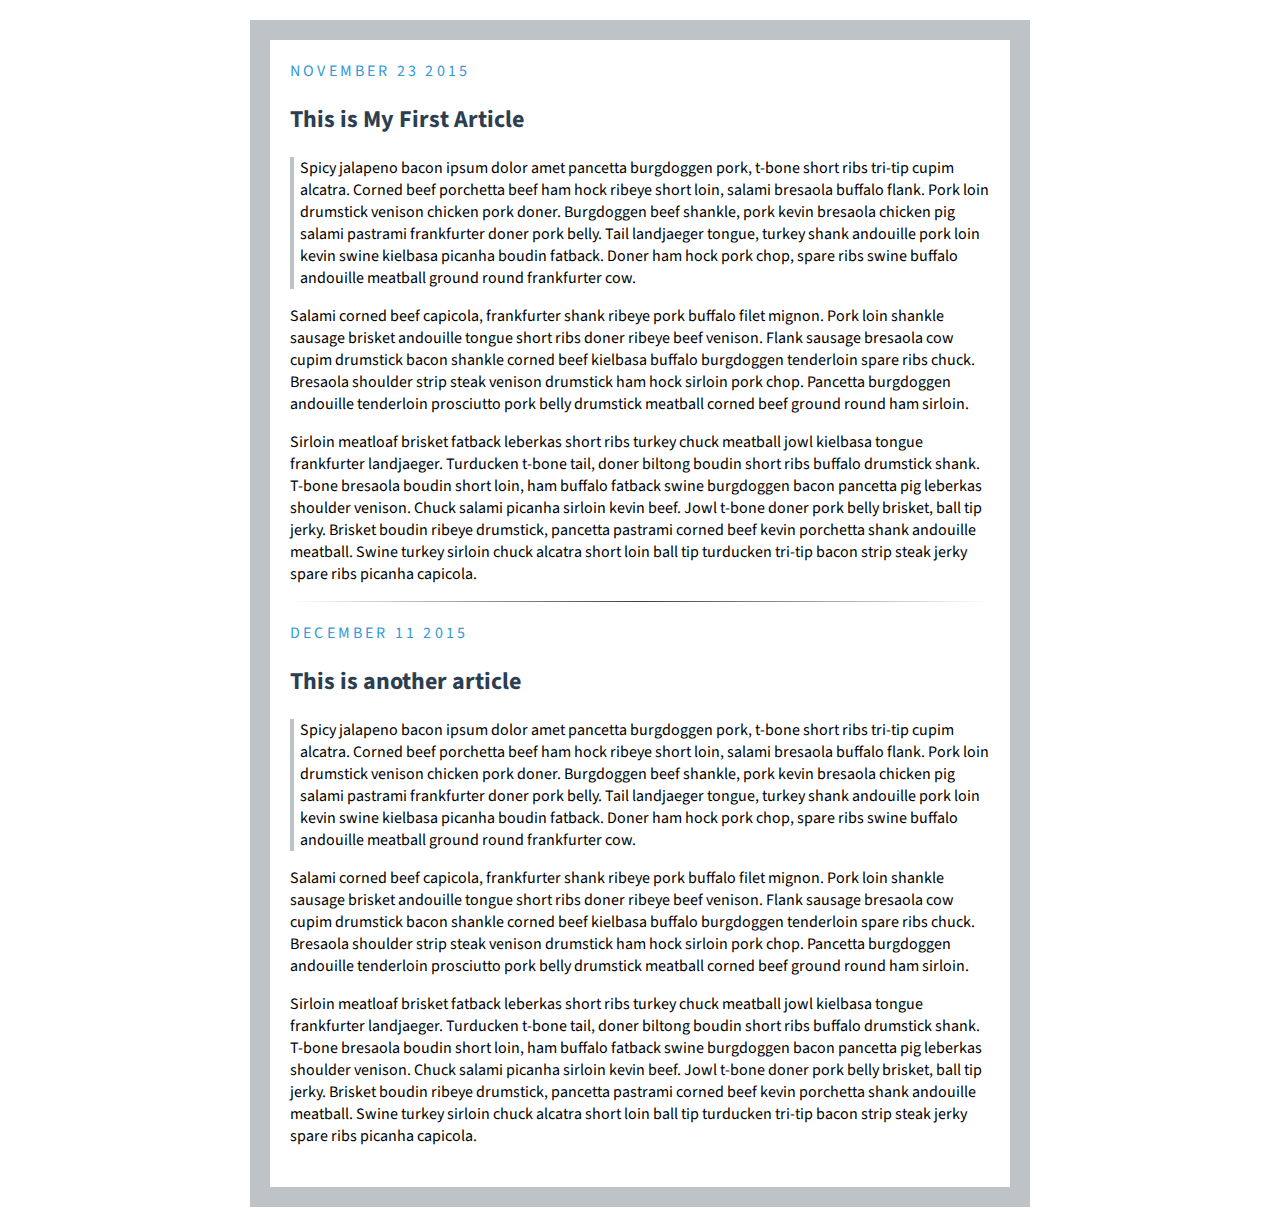
<file: blog.html>
<!DOCTYPE html>
<html>
<head>
    <title>First blog</title>
    <link rel="stylesheet" type="text/css" media="screen" href="blog.css" />
    <link href="https://fonts.googleapis.com/css?family=Source+Sans+Pro" rel="stylesheet">
</head>
<body>
    <div class="post">
        <div class="date">november 23 2015</div>
        <h2>This is My First Article</h2>
        <p class="special">Spicy jalapeno bacon ipsum dolor amet pancetta burgdoggen pork, t-bone short ribs tri-tip cupim alcatra. Corned beef porchetta beef ham hock ribeye short loin, salami bresaola buffalo flank. Pork loin drumstick venison chicken pork doner. Burgdoggen beef shankle, pork kevin bresaola chicken pig salami pastrami frankfurter doner pork belly. Tail landjaeger tongue, turkey shank andouille pork loin kevin swine kielbasa picanha boudin fatback. Doner ham hock pork chop, spare ribs swine buffalo andouille meatball ground round frankfurter cow.</p>
        <p>Salami corned beef capicola, frankfurter shank ribeye pork buffalo filet mignon. Pork loin shankle sausage brisket andouille tongue short ribs doner ribeye beef venison. Flank sausage bresaola cow cupim drumstick bacon shankle corned beef kielbasa buffalo burgdoggen tenderloin spare ribs chuck. Bresaola shoulder strip steak venison drumstick ham hock sirloin pork chop. Pancetta burgdoggen andouille tenderloin prosciutto pork belly drumstick meatball corned beef ground round ham sirloin.</p>
        <p>Sirloin meatloaf brisket fatback leberkas short ribs turkey chuck meatball jowl kielbasa tongue frankfurter landjaeger. Turducken t-bone tail, doner biltong boudin short ribs buffalo drumstick shank. T-bone bresaola boudin short loin, ham buffalo fatback swine burgdoggen bacon pancetta pig leberkas shoulder venison. Chuck salami picanha sirloin kevin beef. Jowl t-bone doner pork belly brisket, ball tip jerky. Brisket boudin ribeye drumstick, pancetta pastrami corned beef kevin porchetta shank andouille meatball. Swine turkey sirloin chuck alcatra short loin ball tip turducken tri-tip bacon strip steak jerky spare ribs picanha capicola.</p>
        <hr>
    </div>

    <div class="post">
            <div class="date">december 11 2015</div>
            <h2>This is another article</h2>
            <p class="special">Spicy jalapeno bacon ipsum dolor amet pancetta burgdoggen pork, t-bone short ribs tri-tip cupim alcatra. Corned beef porchetta beef ham hock ribeye short loin, salami bresaola buffalo flank. Pork loin drumstick venison chicken pork doner. Burgdoggen beef shankle, pork kevin bresaola chicken pig salami pastrami frankfurter doner pork belly. Tail landjaeger tongue, turkey shank andouille pork loin kevin swine kielbasa picanha boudin fatback. Doner ham hock pork chop, spare ribs swine buffalo andouille meatball ground round frankfurter cow.</p>
            <p>Salami corned beef capicola, frankfurter shank ribeye pork buffalo filet mignon. Pork loin shankle sausage brisket andouille tongue short ribs doner ribeye beef venison. Flank sausage bresaola cow cupim drumstick bacon shankle corned beef kielbasa buffalo burgdoggen tenderloin spare ribs chuck. Bresaola shoulder strip steak venison drumstick ham hock sirloin pork chop. Pancetta burgdoggen andouille tenderloin prosciutto pork belly drumstick meatball corned beef ground round ham sirloin.</p>
            <p>Sirloin meatloaf brisket fatback leberkas short ribs turkey chuck meatball jowl kielbasa tongue frankfurter landjaeger. Turducken t-bone tail, doner biltong boudin short ribs buffalo drumstick shank. T-bone bresaola boudin short loin, ham buffalo fatback swine burgdoggen bacon pancetta pig leberkas shoulder venison. Chuck salami picanha sirloin kevin beef. Jowl t-bone doner pork belly brisket, ball tip jerky. Brisket boudin ribeye drumstick, pancetta pastrami corned beef kevin porchetta shank andouille meatball. Swine turkey sirloin chuck alcatra short loin ball tip turducken tri-tip bacon strip steak jerky spare ribs picanha capicola.</p>
    </div>
</body>
</html>
</file>
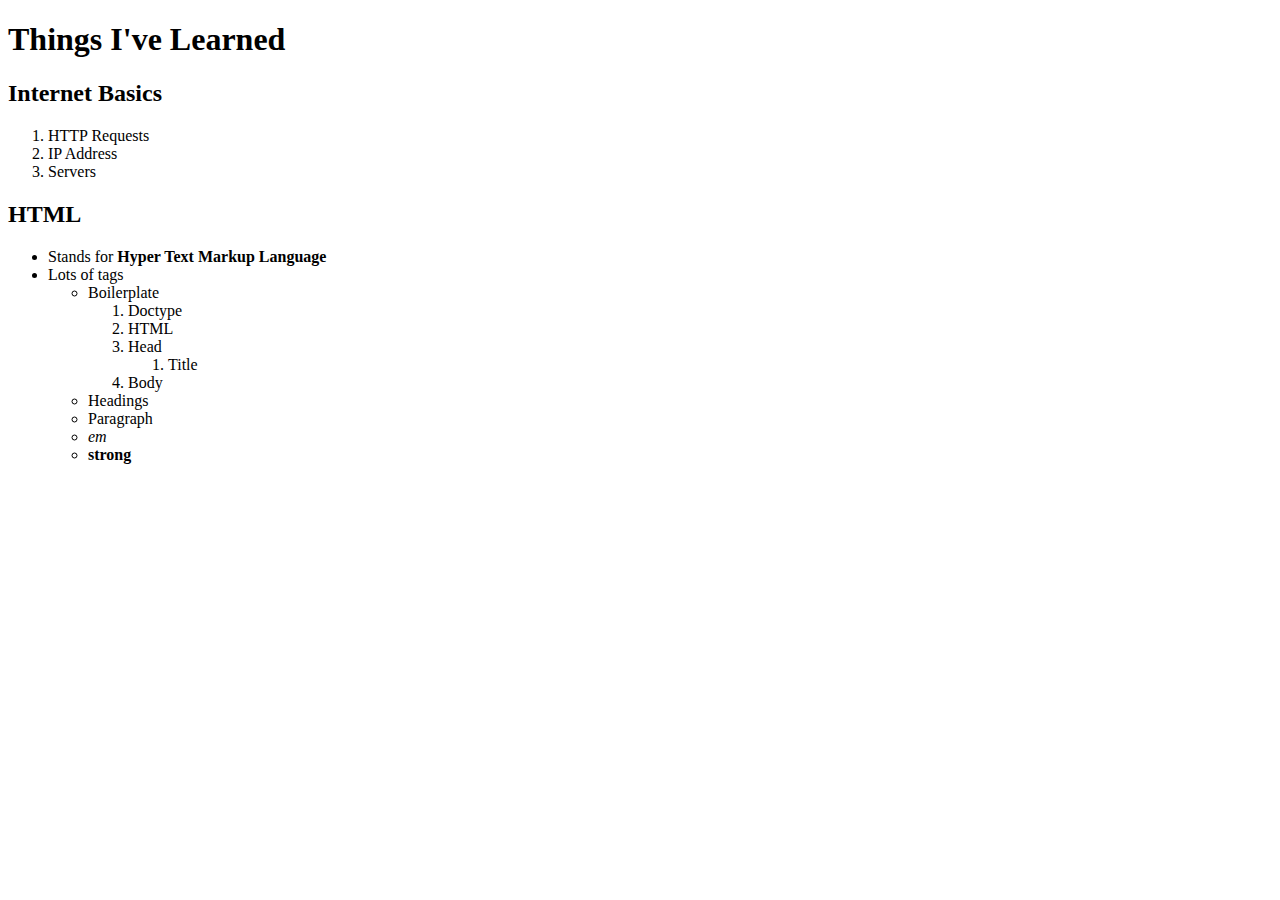
<file: quiz1.html>
<!DOCTYPE html>
<html>
<head>
	<title>Things I've Learned</title>
</head>
<body>
	<h1><strong>Things I've Learned</strong></h1>
	<h2>Internet Basics</h2>
	<ol>
		<li>HTTP Requests</li>
		<li>IP Address</li>
		<li>Servers</li>
	</ol>
	<h2>HTML</h2>
	<ul>
		<li>Stands for <strong>Hyper Text Markup Language</strong></li>
		<li>Lots of tags
			<ul>
				<li>Boilerplate
					<ol>
						<li>Doctype</li>
						<li>HTML</li>
						<li>Head
							<ol>
								<li>Title</li>
							</ol>
						</li>
						<li>Body</li>
					</ol>
				</li>
				<li>Headings</li>
				<li>Paragraph</li>
				<li><em>em</em></li>
				<li><strong>strong</strong></li>
			</ul>
		</li>
	</ul>
</body>
</html>
</file>
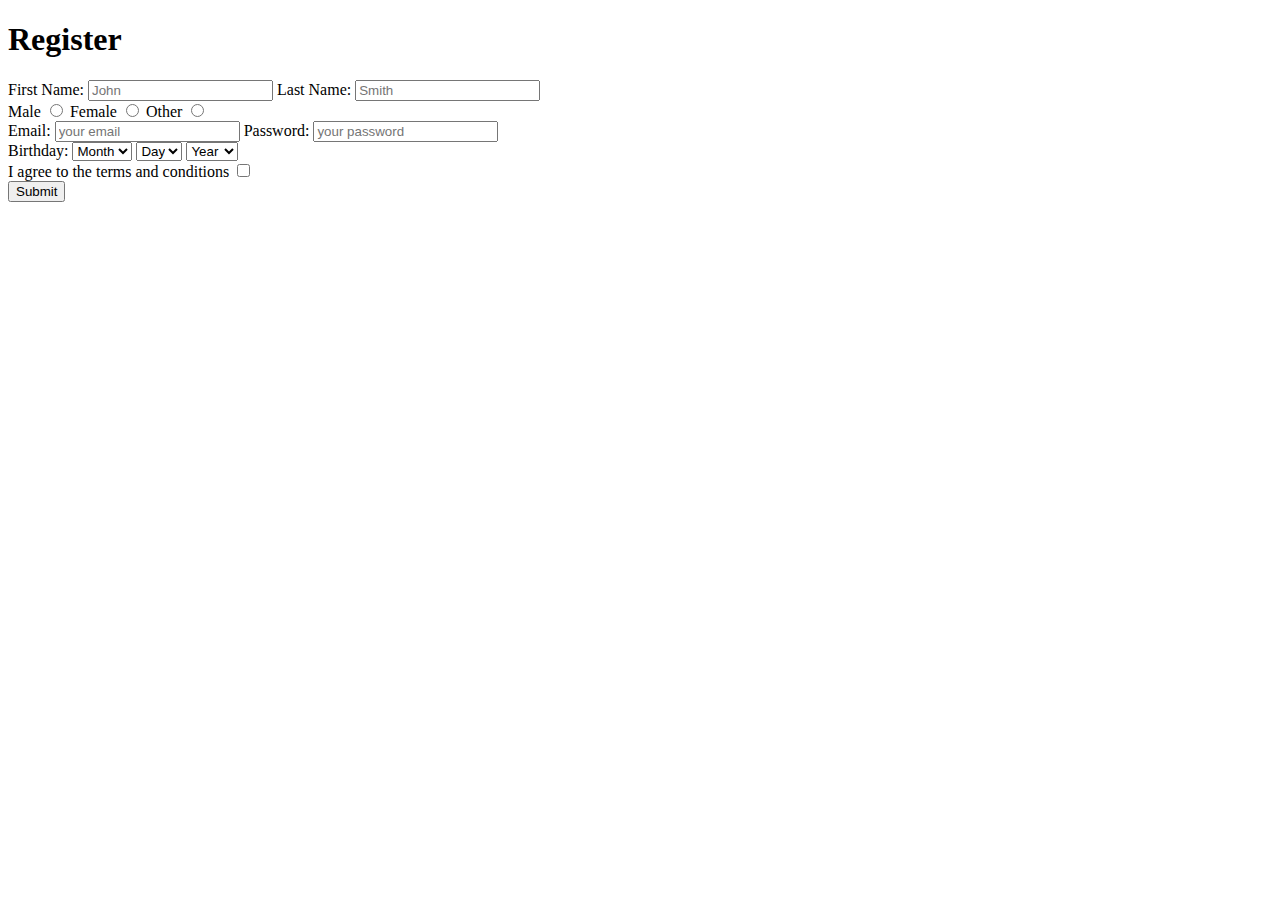
<file: quiz4.html>
<!DOCTYPE html>
<html>
<head>
    <title>Registration</title>
</head>
<body>
    <h1>Register</h1>
    <form>
        <div>
            <label for="firstname">First Name:</label>
            <input name="FirstName" id="firstname" type="text" placeholder="John" required>

            <label for="lastname">Last Name:</label>
            <input name="LastName" id="lastname" type="text" placeholder="Smith" required>
        </div>

        <div>
            <label for="Male">Male</label>
            <input name="Sex" id="male" type="radio" value="choice1">

            <label for="Female">Female</label>
            <input name="Sex" id="female" type="radio" value="choice2">

            <label for="Other">Other</label>
            <input name="Sex" id="other" type="radio" value="choice3">
        </div>

        <div>
            <label for="email">Email:</label>
            <input name="email" id="email" type="text" placeholder="your email">

            <label for="password">Password:</label>
            <input name="pass" id="password" type="password" pattern=".{5,10}" placeholder="your password" required title="5 to 10 characters">
        </div>

        <div>
            <label for="select-choice">Birthday:</label>
            <select name="select-choice" id="select-choice">
                <option value="0" selected disabled>Month</option>
                <option value="1">Jan</option>
                <option value="2">Febr</option>
                <option value="3">March</option>
            </select>

            <select name="day">
                <option value="0" selected disabled>Day</option>
                <option value="one">1</option>
                <option value="two">2</option>
                <option value="three">3</option>
            </select>

            <select name="year">
                <option value="0" selected disabled>Year</option>
                <option value="2000">2000</option>
                <option value="2001">2001</option>
                <option value="2002">2002</option>
            </select>
        </div>

        <div>
            <label for="checkbox">I agree to the terms and conditions</label>
            <input name="checkbox" id="checkbox" type="checkbox">
        </div>

        <div>
        <input type="submit" value="Submit">
        </div>
    </form>
</body>
</html>
</file>
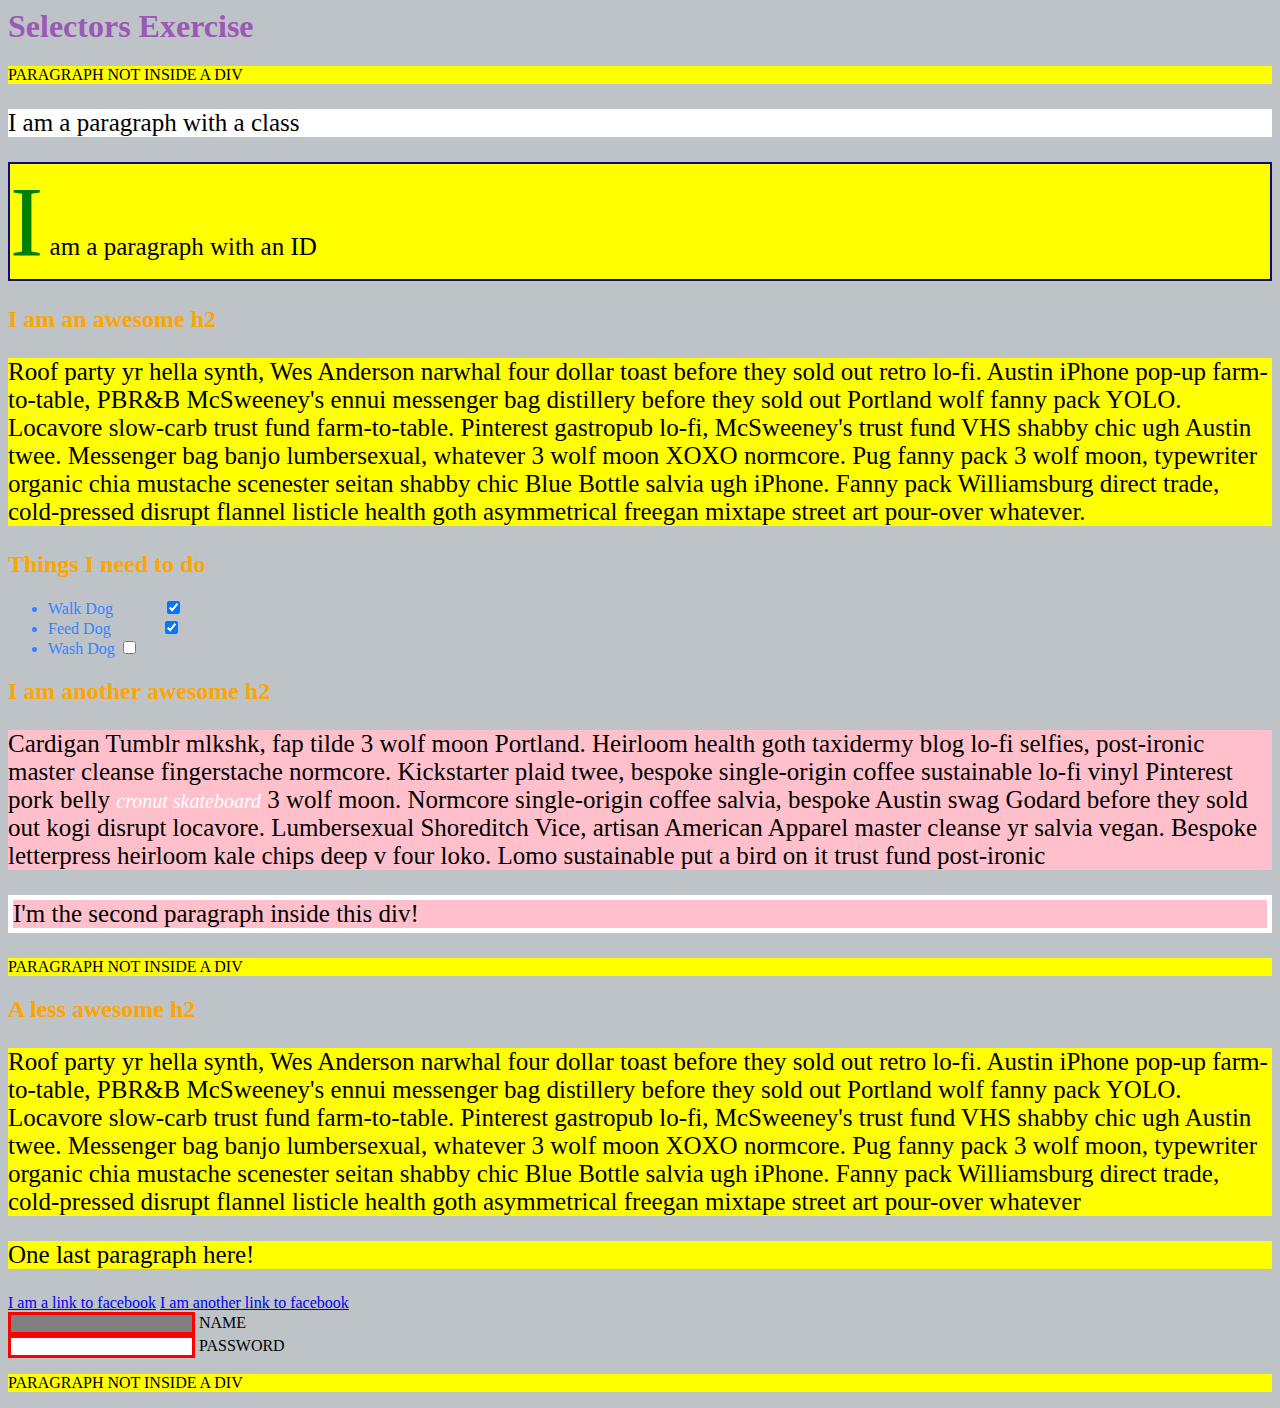
<file: selectorsExercise.html>
<html>
<head>
  <meta charset="UTF-8">
  <title>Selectors Exercise</title>
  <link rel="stylesheet" type="text/css" href="selectors.css">
</head>
<body>
  <h1>Selectors Exercise</h1>

<p>PARAGRAPH NOT INSIDE A DIV</p>

<div>
  <p class="hello">I am a paragraph with a class</p>
  <p id="special">I am a paragraph with an ID</p>

  <h2>I am an awesome h2</h2>
  
  
  <p>Roof party yr hella synth, Wes Anderson narwhal four dollar toast before they sold out retro lo-fi. Austin iPhone pop-up farm-to-table, PBR&B McSweeney's ennui messenger bag distillery before they sold out Portland wolf fanny pack YOLO. Locavore slow-carb trust fund farm-to-table. Pinterest gastropub lo-fi, McSweeney's trust fund VHS shabby chic ugh Austin twee. Messenger bag banjo lumbersexual, whatever 3 wolf moon XOXO normcore. Pug fanny pack 3 wolf moon, typewriter organic chia mustache scenester seitan shabby chic Blue Bottle salvia ugh iPhone. Fanny pack Williamsburg direct trade, cold-pressed disrupt flannel listicle health goth asymmetrical freegan mixtape street art pour-over whatever.</p>

</div>

<div>
  <h2>Things I need to do</h2>

  <ul>
    <li>Walk Dog <input type="checkbox" checked> </li>
    <li>Feed Dog <input type="checkbox" checked> </li>
    <li>Wash Dog <input type="checkbox"></li>
  </ul>
</div>

<div>
  <h2>I am another awesome h2</h2>

  <p>Cardigan Tumblr mlkshk, fap tilde 3 wolf moon Portland. Heirloom health goth taxidermy blog lo-fi selfies, post-ironic master cleanse fingerstache normcore. Kickstarter plaid twee, bespoke single-origin coffee sustainable lo-fi vinyl Pinterest pork belly <em>cronut skateboard</em> 3 wolf moon. Normcore single-origin coffee salvia, bespoke Austin swag Godard before they sold out kogi disrupt locavore. Lumbersexual Shoreditch Vice, artisan American Apparel master cleanse yr salvia vegan. Bespoke letterpress heirloom kale chips deep v four loko. Lomo sustainable put a bird on it trust fund post-ironic</p>

  <p>I'm the second paragraph inside this div!</p>
</div>

<p>PARAGRAPH NOT INSIDE A DIV</p>


<div>
  <h2>A less awesome h2</h2>

  <p>Roof party yr hella synth, Wes Anderson narwhal four dollar toast before they sold out retro lo-fi. Austin iPhone pop-up farm-to-table, PBR&B McSweeney's ennui messenger bag distillery before they sold out Portland wolf fanny pack YOLO. Locavore slow-carb trust fund farm-to-table. Pinterest gastropub lo-fi, McSweeney's trust fund VHS shabby chic ugh Austin twee. Messenger bag banjo lumbersexual, whatever 3 wolf moon XOXO normcore. Pug fanny pack 3 wolf moon, typewriter organic chia mustache scenester seitan shabby chic Blue Bottle salvia ugh iPhone. Fanny pack Williamsburg direct trade, cold-pressed disrupt flannel listicle health goth asymmetrical freegan mixtape street art pour-over whatever</p>

  <p>One last paragraph here!</p>

  <a href="http://www.facebook.com">I am a link to facebook</a>
  <a href="http://www.facebook.com">I am another link to facebook</a>
  <br>

  <input type="text" name="name" /><label> Name</label><br/>
  <input type="password" name="password" /><label> Password</label><br/>

</div>

<p>PARAGRAPH NOT INSIDE A DIV</p>

</body>
</html>
</file>
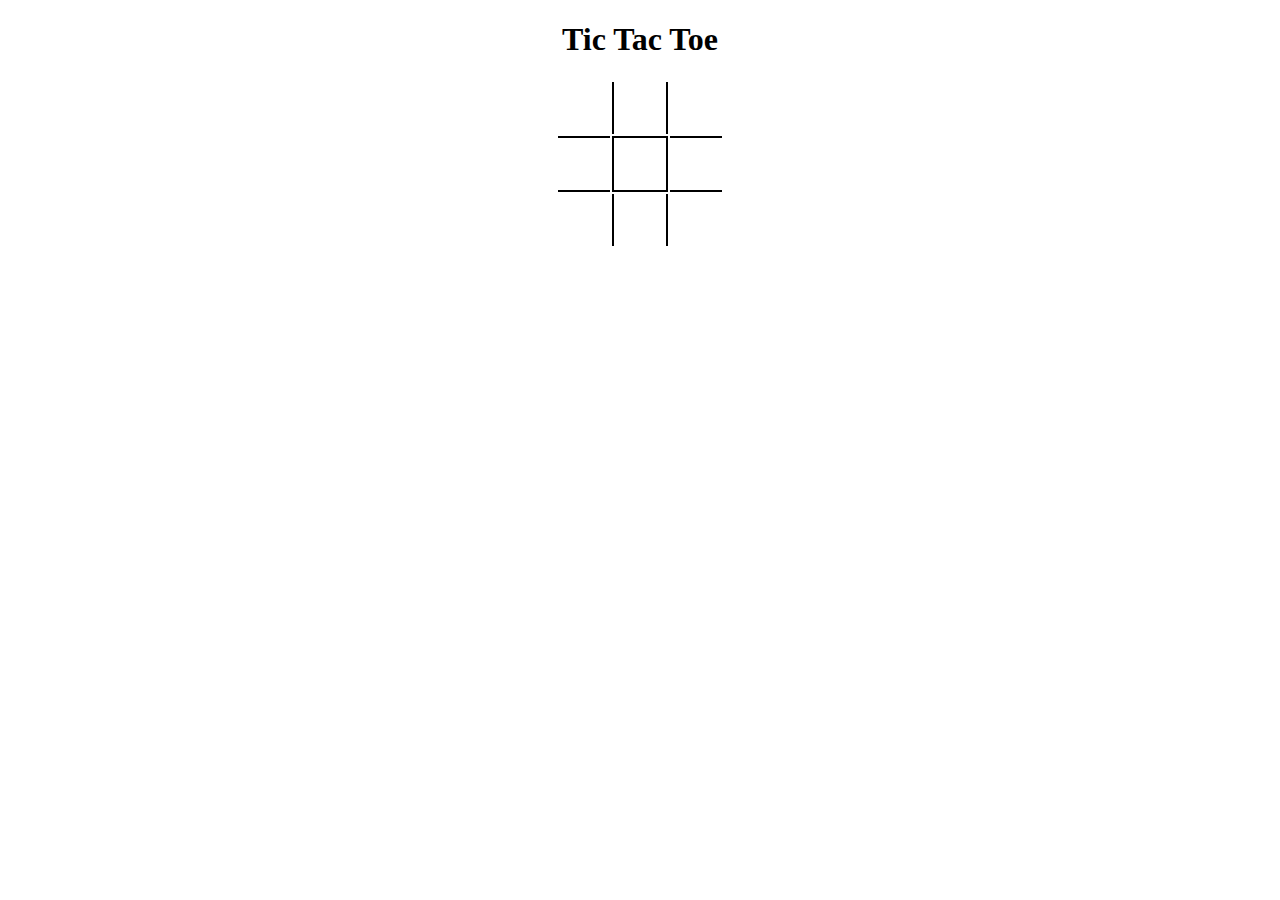
<file: tictactoe.html>
<!DOCTYPE html>
<html>
<head>
    <title>Tic Tac Toe</title>
    <link rel="stylesheet" type="text/css" href="tictactoe.css" />
</head>
<body>
    <h1>Tic Tac Toe</h1>
    <table>
        <tr>
            <td></td>
            <td class="vertical"></td>
            <td></td>
        </tr>
        <tr>
            <td class="orizontal"></td>
            <td class="vertical orizontal"></td>
            <td class="orizontal"></td>
        </tr>
        <tr>
            <td></td>
            <td class="vertical"></td>
            <td></td>
        </tr>
    </table>
</body>
</html>
</file>
<file: blog.css>
body {
    border: 20px #bdc3c7 solid;
    width: 80%;
    margin: 20px auto;
    font-family: 'Source Sans Pro', sans-serif;
    padding: 20px;
    max-width: 700px;
}

h2 {
    color: #2c3e50;
}

.date {
    color: #3498db;
    letter-spacing: 0.2rem;
    text-transform: uppercase;
}

.special {
    border-left: #bdc3c7 solid 4px;
    padding-left: 6px;
}

.post {
    margin-bottom: 20px;
}

hr {
    border: 0;
    height: 1px;
    background-image: linear-gradient(to right, rgba(0, 0, 0, 0), rgba(0, 0, 0, 0.75), rgba(0, 0, 0, 0));
}
</file>
<file: selectors.css>
/* Style the HTML elements according to the following instructions. 
DO NOT ALTER THE EXISTING HTML TO DO THIS.  WRITE ONLY CSS!

/* Give the <body> element a background of #bdc3c7*/

body {
    background: #bdc3c7;
}

/* Make the <h1> element #9b59b6*/

h1 {
    color: #9b59b6;
}

/* Make all <h2> elements orange */

h2 {
    color: orange;
}

/* Make all <li> elements blue(pick your own hexadecimal blue)*/ 

li {
    color: #3385ff;
}

/*Change the background on every paragraph to be yellow*/

p {
    background: yellow;
}

/*Make all inputs have a 3px red border*/

input {
    border: 3px solid red;
}

/* Give everything with the class 'hello' a white background*/

.hello {
    background: white;
}

/* Give the element with id 'special' a 2px solid blue border(pick your own rgb blue)*/

#special {
    border: 2px solid rgb(12, 12, 117);
}

/*Make all the <p>'s that are nested inside of divs 25px font(font-size: 25px)*/

div p {
    font-size: 25px;
}

/*Make only inputs with type 'text' have a gray background*/

input[type="text"] {
    background: gray;
}

/* Give both <p>'s inside the 3rd <div> a pink background*/

div:nth-of-type(3) p{
    background: pink;
}

/* Give the 2nd <p> inside the 3rd <div> a 5px white border*/

div:nth-of-type(3) p:nth-of-type(2) {
    border: 5px white solid;
}

/* Make the <em> in the 3rd <div> element white and 20px font(font-size:20px)*/

div:nth-of-type(3) em {
    color: white;
    font-size: 20px;
}

/*BONUS CHALLENGES*/
/*You may need to research some other selectors and properties*/

/*Make all "checked" checkboxes have a left margin of 50px(margin-left: 50px)*/

input:checked {
    margin-left: 50px;
}

/* Make the <label> elements all UPPERCASE without changing the HTML(definitely look this one up*/

label {
    text-transform: uppercase;
}

/*Make the first letter of the element with id 'special' green and 100px font size(font-size: 100)*/

#special:first-letter {
    color: green;
    font-size: 100px;
}

/*Make the <h1> element's color change to blue when hovered over */

h1:hover {
    color: green;
}

/*Make the <a> element's that have been visited gray */

a:visited {
    color: gray;
}
</file>
<file: tictactoe.css>
td {
    width: 50px;
    height: 50px;
}

h1 {
    text-align: center;
}

table {
    margin: auto;
}

.vertical {
    border-right: 2px black solid;
    border-left: 2px black solid;
}

.orizontal {
    border-top: 2px black solid;
    border-bottom: 2px black solid;
}
</file>
